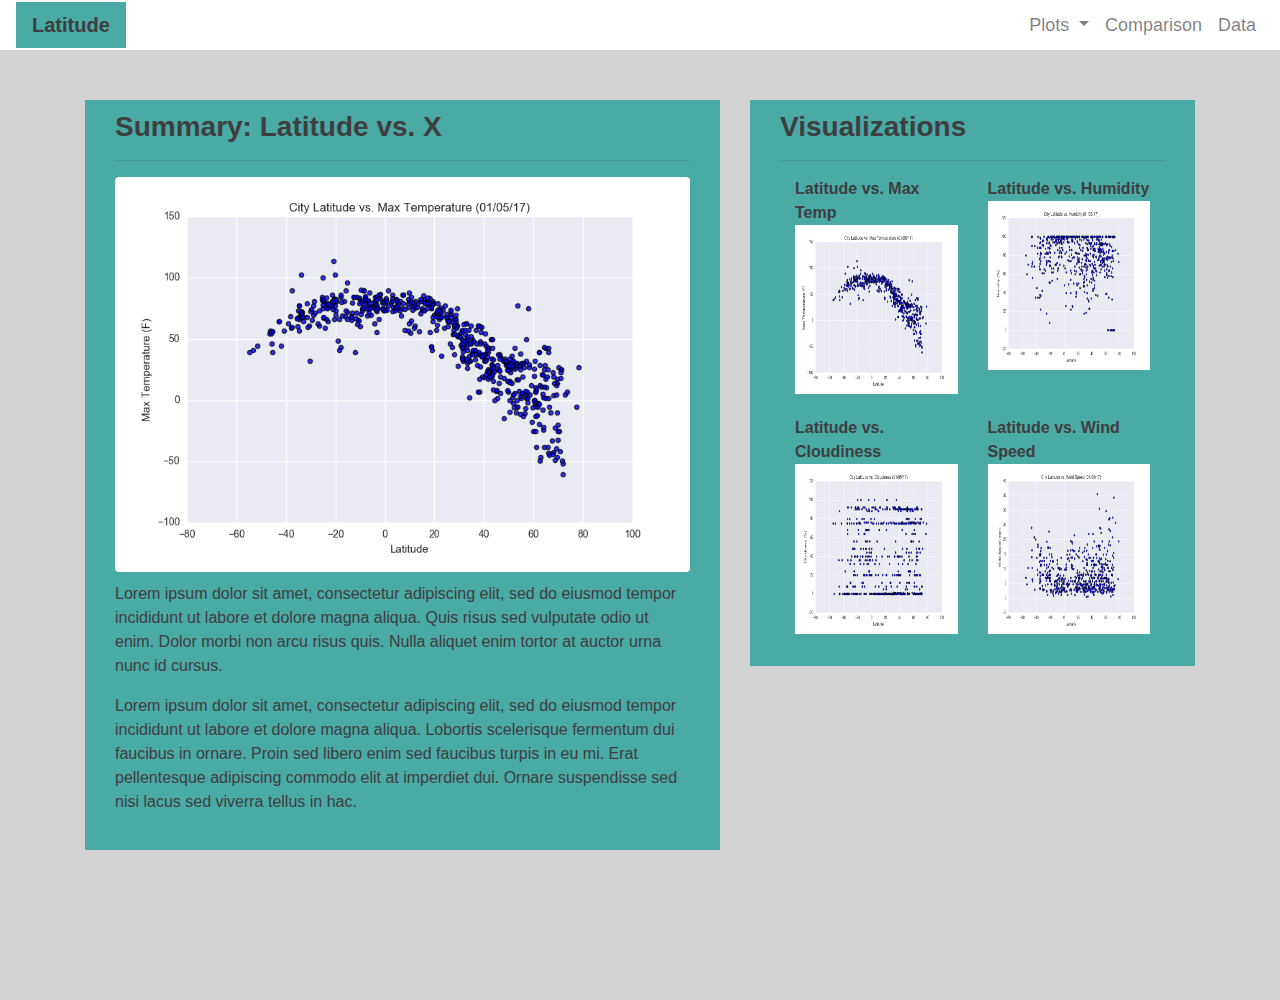
<file: index.html>
<!DOCTYPE html>
<html lang="en-us">

<head>

  <meta charset="UTF-8">
  <!-- Bootstrap CDN -->
  <link rel="stylesheet" href="https://stackpath.bootstrapcdn.com/bootstrap/4.3.1/css/bootstrap.min.css" integrity="sha384-ggOyR0iXCbMQv3Xipma34MD+dH/1fQ784/j6cY/iJTQUOhcWr7x9JvoRxT2MZw1T" crossorigin="anonymous">
  <script src="https://code.jquery.com/jquery-3.3.1.slim.min.js" integrity="sha384-q8i/X+965DzO0rT7abK41JStQIAqVgRVzpbzo5smXKp4YfRvH+8abtTE1Pi6jizo" crossorigin="anonymous"></script>
  <script src="https://cdnjs.cloudflare.com/ajax/libs/popper.js/1.14.7/umd/popper.min.js" integrity="sha384-UO2eT0CpHqdSJQ6hJty5KVphtPhzWj9WO1clHTMGa3JDZwrnQq4sF86dIHNDz0W1" crossorigin="anonymous"></script>
  <script src="https://stackpath.bootstrapcdn.com/bootstrap/4.3.1/js/bootstrap.min.js" integrity="sha384-JjSmVgyd0p3pXB1rRibZUAYoIIy6OrQ6VrjIEaFf/nJGzIxFDsf4x0xIM+B07jRM" crossorigin="anonymous"></script>
  <link rel="stylesheet" type="text/css" href="style.css">
  <title>Weather Landing</title>
</head>

<body>
  <!-- Creates the Overall Grid -->
  
  <div class="navigation">
    <nav class="navbar navbar-expand-lg navbar-light">
      <a class="navbar-brand" href="index.html">Latitude</a>
      <button class="navbar-toggler" type="button" data-toggle="collapse" data-target="#navbarNavDropdown" aria-controls="navbarNavDropdown" aria-expanded="false" aria-label="Toggle navigation">
        <span class="navbar-toggler-icon"></span>
      </button>
      <div class = "collapse navbar-collapse" id="navbarNavDropdown">
        <ul class = "navbar-nav ml-auto">
            <li class = "nav-item dropdown">
              <a class="nav-link dropdown-toggle" href="#" id="navbarDropdownMenuLink" role="button" data-toggle="dropdown" aria-haspopup="true" aria-expanded="false">
                Plots
              </a>
              <div class = "dropdown-menu" aria-labelledby="navbarDropdownMenuLink">
                <a class = "dropdown-item" href = "maxtemperature.html">Max Temperature</a>
                <a class = "dropdown-item" href = "humidity.html">Humidity</a>
                <a class = "dropdown-item" href = "cloudiness.html">Cloudiness</a>
                <a class = "dropdown-item" href = "windspeed.html">Wind Speed</a>
              </div>
            </li>
            <li class = "nav-item">
              <a class="nav-link" href="comparison.html"> Comparison</a>
            </li>
            <li class = "nav-item">
                <a class="nav-link" href="data.html"> Data</a>
            </li>
          </ul>
        </div>
    </nav>
  </div>
  
  <div class="container">
    <div class="row">
        <div class="col-lg-7 col-md-12">
            <div class="box" style = "padding-bottom: 20px;">
                <h3 class="title"> Summary: Latitude vs. X </h3>
                <hr>
                <img src="assets/images/Fig1.png" class="visualization rounded float-left" alt="Latitude vs Max Temp Graph">
                <p> Lorem ipsum dolor sit amet, consectetur adipiscing elit, sed do eiusmod tempor incididunt ut labore et dolore magna aliqua. Quis risus sed vulputate odio ut enim. Dolor morbi non arcu risus quis. Nulla aliquet enim tortor at auctor urna nunc id cursus.
                </p>
                <p>
                    Lorem ipsum dolor sit amet, consectetur adipiscing elit, sed do eiusmod tempor incididunt ut labore et dolore magna aliqua. Lobortis scelerisque fermentum dui faucibus in ornare. Proin sed libero enim sed faucibus turpis in eu mi. Erat pellentesque adipiscing commodo elit at imperdiet dui. Ornare suspendisse sed nisi lacus sed viverra tellus in hac.
                </p>
            </div>
        </div>
        <div class="col-lg-5 col-md-12">
          <div class="box">
              <h3 class="title">Visualizations</h3>
              <hr>
              <div class="container">
                  <div class="row" style="padding-bottom: 70px;">
                      <div class="col-6">
                          <div class="title">Latitude vs. Max Temp</div>
                          <a href="visualizations/maxtemperature.html">
                          <img class="panel" src="assets/images/Fig1.png" alt="Lat vs Max Temp Graph">
                          </a>
                      </div>
                      <div class="col-6">
                          <div class="title">Latitude vs. Humidity</b></div>
                          <a href="visualizations/humidity.html">
                          <img class="panel" src="assets/images/Fig2.png" alt="Lat vs Humidity Graph">
                          </a>
                      </div>
                  </div>
                  <div class="row" style="padding-bottom: 70px;">
                      <div class="col-6">
                          <div class="title">Latitude vs. Cloudiness</div>
                          <a href="visualizations/cloudiness.html">
                          <img class="panel" src="assets/images/Fig3.png" alt="Lat vs Cloudiness Graph">
                          </a>
                      </div>
                      <div class="col-6">
                          <div class="title">Latitude vs. Wind Speed</div>
                          <a href="visualizations/windspeed.html">
                              <img class="panel" src="assets/images/Fig4.png" alt="vs Wind Speed Graph">
                          </a>
                      </div>
                  </div>
              </div>
          </div>
      </div>
    </div>
  </div>

</body>

</html>
</file>
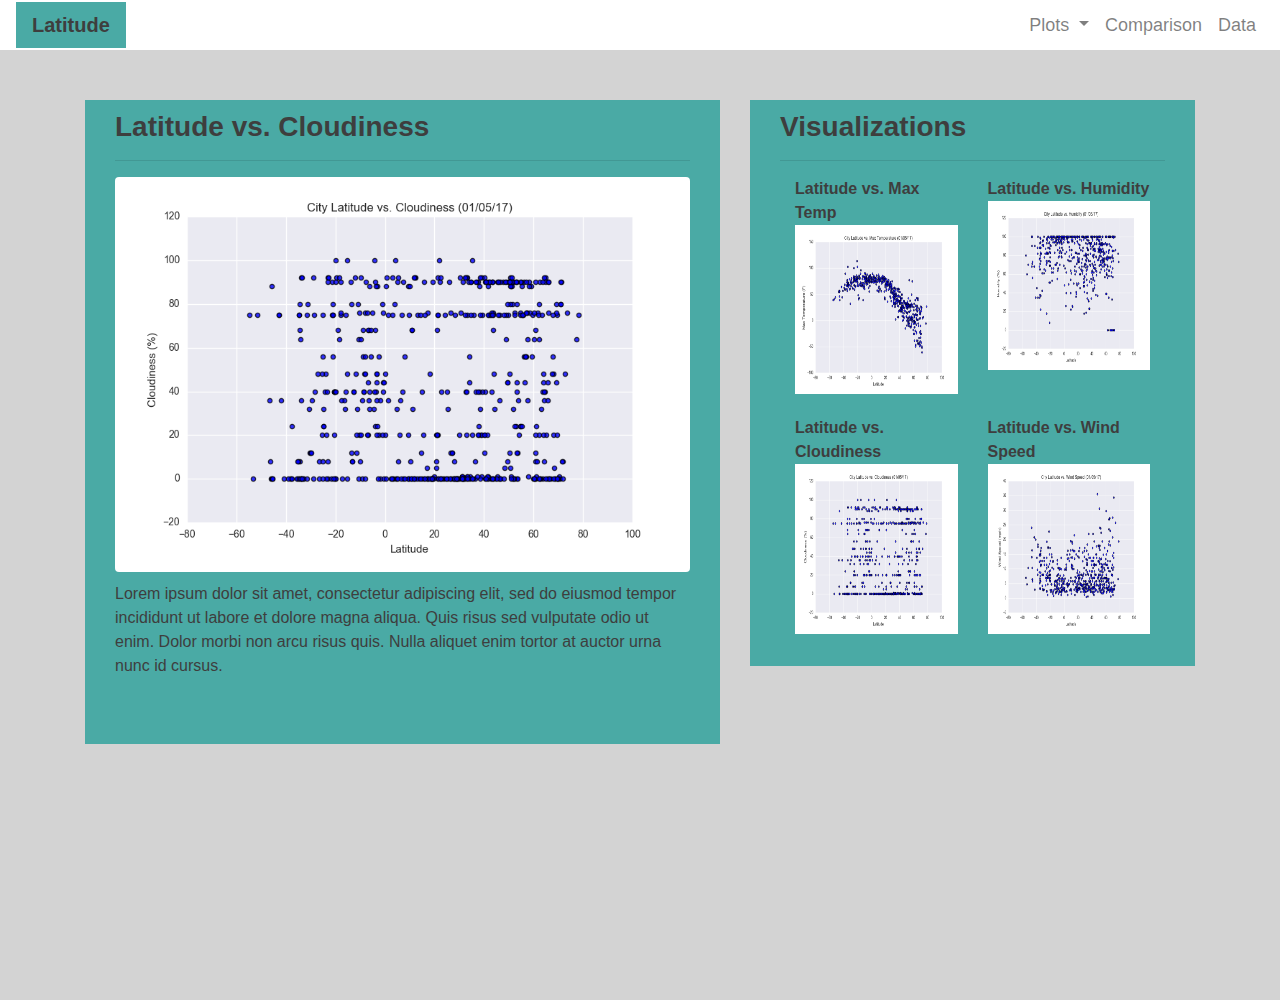
<file: visualizations/cloudiness.html>
<!DOCTYPE html>
<html lang="en-us">

<head>

  <meta charset="UTF-8">
  <!-- Bootstrap CDN -->
  <link rel="stylesheet" href="https://stackpath.bootstrapcdn.com/bootstrap/4.3.1/css/bootstrap.min.css" integrity="sha384-ggOyR0iXCbMQv3Xipma34MD+dH/1fQ784/j6cY/iJTQUOhcWr7x9JvoRxT2MZw1T" crossorigin="anonymous">
  <script src="https://code.jquery.com/jquery-3.3.1.slim.min.js" integrity="sha384-q8i/X+965DzO0rT7abK41JStQIAqVgRVzpbzo5smXKp4YfRvH+8abtTE1Pi6jizo" crossorigin="anonymous"></script>
  <script src="https://cdnjs.cloudflare.com/ajax/libs/popper.js/1.14.7/umd/popper.min.js" integrity="sha384-UO2eT0CpHqdSJQ6hJty5KVphtPhzWj9WO1clHTMGa3JDZwrnQq4sF86dIHNDz0W1" crossorigin="anonymous"></script>
  <script src="https://stackpath.bootstrapcdn.com/bootstrap/4.3.1/js/bootstrap.min.js" integrity="sha384-JjSmVgyd0p3pXB1rRibZUAYoIIy6OrQ6VrjIEaFf/nJGzIxFDsf4x0xIM+B07jRM" crossorigin="anonymous"></script>
  <link rel="stylesheet" type="text/css" href="../style.css">
  <title>Lat vs. Cloudiness</title>
</head>
<body>

  <div class="navigation">
    <nav class="navbar navbar-expand-lg navbar-light">
      <a class="navbar-brand" href="../index.html">Latitude</a>
      <button class="navbar-toggler" type="button" data-toggle="collapse" data-target="#navbarNavDropdown" aria-controls="navbarNavDropdown" aria-expanded="false" aria-label="Toggle navigation">
        <span class="navbar-toggler-icon"></span>
      </button>
      <div class = "collapse navbar-collapse" id="navbarNavDropdown">
        <ul class = "navbar-nav ml-auto">
            <li class = "nav-item dropdown">
              <a class="nav-link dropdown-toggle" href="#" id="navbarDropdownMenuLink" role="button" data-toggle="dropdown" aria-haspopup="true" aria-expanded="false">
                Plots
              </a>
              <div class = "dropdown-menu" aria-labelledby="navbarDropdownMenuLink">
                <a class = "dropdown-item" href = "maxtemperature.html">Max Temperature</a>
                <a class = "dropdown-item" href = "humidity.html">Humidity</a>
                <a class = "dropdown-item" href = "cloudiness.html">Cloudiness</a>
                <a class = "dropdown-item" href = "windspeed.html">Wind Speed</a>
              </div>
            </li>
            <li class = "nav-item">
              <a class="nav-link" href="comparison.html"> Comparison</a>
            </li>
            <li class = "nav-item">
                <a class="nav-link" href="data.html"> Data</a>
            </li>
          </ul>
        </div>
    </nav>
  </div>
<div class = "container">
    <div class="row">
        <div class="col-lg-7 col-md-12">
            <div class="box" style = "padding-bottom: 50px;">
                <h3 class="title"> Latitude vs. Cloudiness </h3>
                <hr>
                <img src="../assets/images/Fig3.png" class="visualization rounded float-left" alt="Latitude vs Cloudiness Graph" width = 250px height = 250px>
                <p> Lorem ipsum dolor sit amet, consectetur adipiscing elit, sed do eiusmod tempor incididunt ut labore et dolore magna aliqua. Quis risus sed vulputate odio ut enim. Dolor morbi non arcu risus quis. Nulla aliquet enim tortor at auctor urna nunc id cursus.</p>
            </div>
        </div>
        <div class="col-lg-5 col-md-12">
          <div class="box">
              <h3 class="title">Visualizations</h3>
              <hr>
              <div class="container">
                <div class="row" style="padding-bottom: 70px;">
                    <div class="col-6">
                        <div class="title">Latitude vs. Max Temp</div>
                        <a href="maxtemperature.html">
                        <img class="panel" src="../assets/images/Fig1.png" alt="Latitude vs Max Temp Graph">
                        </a>
                    </div>
                    <div class="col-6">
                        <div class="title">Latitude vs. Humidity</b></div>
                        <a href="humidity.html">
                        <img class="panel" src="../assets/images/Fig2.png" alt="Latitude vs Humidity Graph">
                        </a>
                    </div>
                </div>
                <div class="row" style="padding-bottom: 70px;">
                    <div class="col-6">
                        <div class="title">Latitude vs. Cloudiness</div>
                        <a href="cloudiness.html">
                        <img class="panel" src="../assets/images/Fig3.png" alt="Latitude vs Cloudiness Graph">
                        </a>
                    </div>
                    <div class="col-6">
                        <div class="title">Latitude vs. Wind Speed</div>
                        <a href="windspeed.html">
                            <img class="panel" src="../assets/images/Fig4.png" alt="Latitude vs Wind Speed Graph">
                        </a>
                    </div>
                </div>
            </div>
          </div>
      </div>
  </div>
</div>

</body>
</html>
</file>
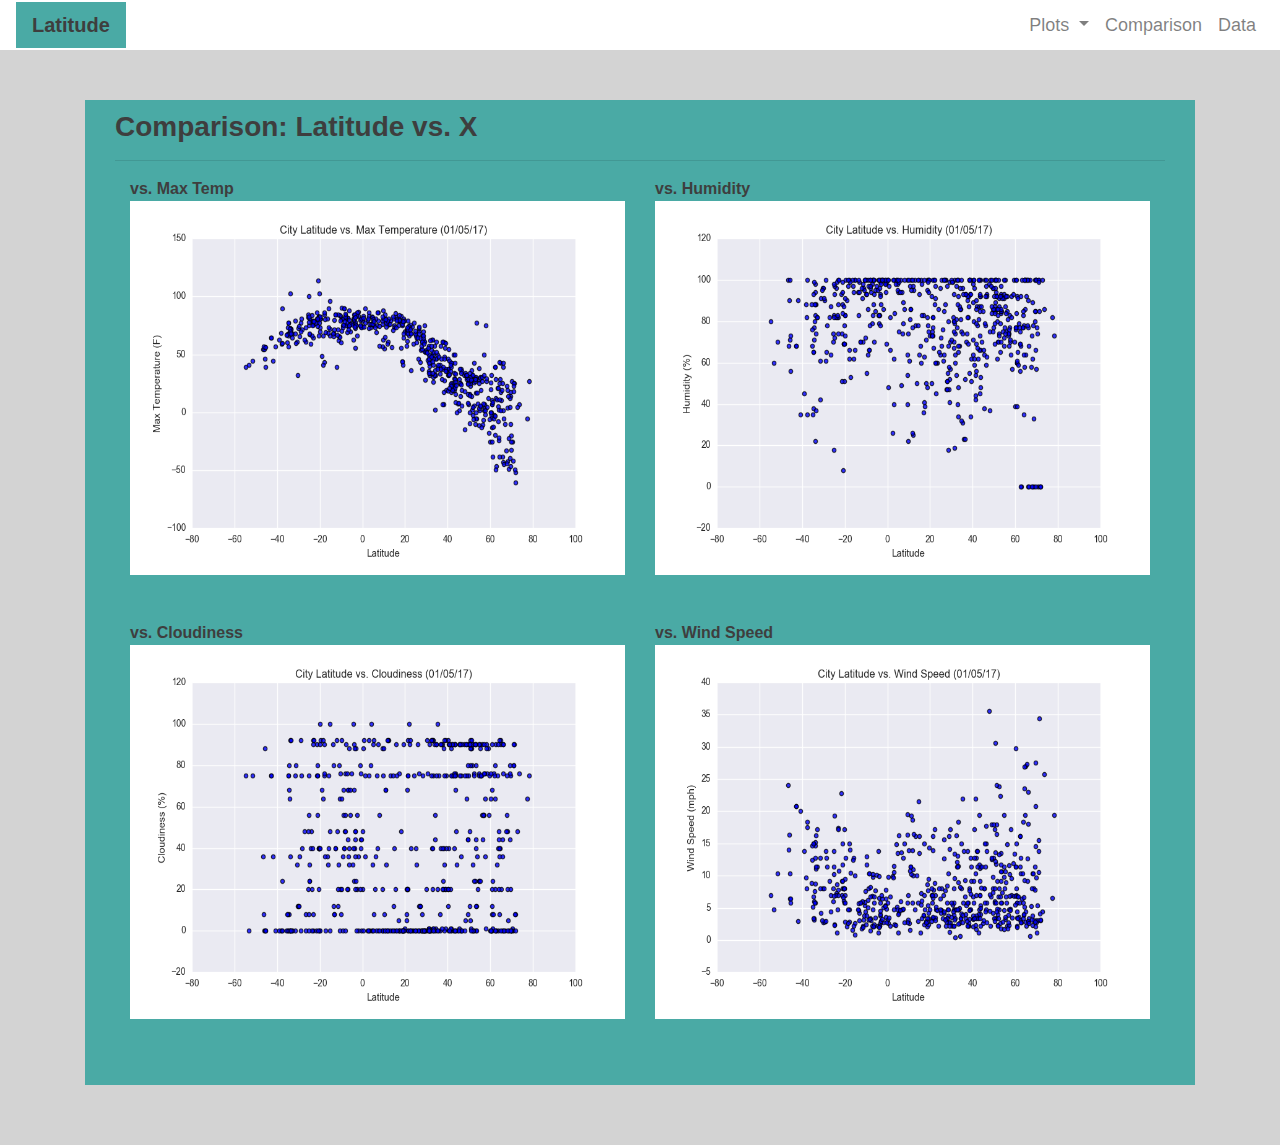
<file: visualizations/comparison.html>
<!DOCTYPE html>
<html lang="en-us">

<head>

  <meta charset="UTF-8">
  <!-- Bootstrap CDN -->
  <link rel="stylesheet" href="https://stackpath.bootstrapcdn.com/bootstrap/4.3.1/css/bootstrap.min.css" integrity="sha384-ggOyR0iXCbMQv3Xipma34MD+dH/1fQ784/j6cY/iJTQUOhcWr7x9JvoRxT2MZw1T" crossorigin="anonymous">
  <script src="https://code.jquery.com/jquery-3.3.1.slim.min.js" integrity="sha384-q8i/X+965DzO0rT7abK41JStQIAqVgRVzpbzo5smXKp4YfRvH+8abtTE1Pi6jizo" crossorigin="anonymous"></script>
  <script src="https://cdnjs.cloudflare.com/ajax/libs/popper.js/1.14.7/umd/popper.min.js" integrity="sha384-UO2eT0CpHqdSJQ6hJty5KVphtPhzWj9WO1clHTMGa3JDZwrnQq4sF86dIHNDz0W1" crossorigin="anonymous"></script>
  <script src="https://stackpath.bootstrapcdn.com/bootstrap/4.3.1/js/bootstrap.min.js" integrity="sha384-JjSmVgyd0p3pXB1rRibZUAYoIIy6OrQ6VrjIEaFf/nJGzIxFDsf4x0xIM+B07jRM" crossorigin="anonymous"></script>
  <link rel="stylesheet" type="text/css" href="../style.css">
  <title>Comparison</title>
</head>

<body>
  <!-- Creates the Overall Grid -->
  
  <div class="navigation">
    <nav class="navbar navbar-expand-lg navbar-light">
      <a class="navbar-brand" href="../index.html">Latitude</a>
      <button class="navbar-toggler" type="button" data-toggle="collapse" data-target="#navbarNavDropdown" aria-controls="navbarNavDropdown" aria-expanded="false" aria-label="Toggle navigation">
        <span class="navbar-toggler-icon"></span>
      </button>
      <div class = "collapse navbar-collapse" id="navbarNavDropdown">
        <ul class = "navbar-nav ml-auto">
            <li class = "nav-item dropdown">
              <a class="nav-link dropdown-toggle" href="#" id="navbarDropdownMenuLink" role="button" data-toggle="dropdown" aria-haspopup="true" aria-expanded="false">
                Plots
              </a>
              <div class = "dropdown-menu" aria-labelledby="navbarDropdownMenuLink">
                <a class = "dropdown-item" href = "maxtemperature.html">Max Temperature</a>
                <a class = "dropdown-item" href = "humidity.html">Humidity</a>
                <a class = "dropdown-item" href = "cloudiness.html">Cloudiness</a>
                <a class = "dropdown-item" href = "windspeed.html">Wind Speed</a>
              </div>
            </li>
            <li class = "nav-item">
              <a class="nav-link" href="comparison.html"> Comparison</a>
            </li>
            <li class = "nav-item">
                <a class="nav-link" href="data.html"> Data</a>
            </li>
          </ul>
        </div>
    </nav>
  </div>
  
  <div class="container">
    <div class="row">
        <div class="col-lg-12 col-md-12">
            <div class="box" style = "padding-bottom: 20px;">
                <h3 class="title"> Comparison: Latitude vs. X </h3>
                <hr>
                <div class="container">
                    <div class="row" style="padding-bottom: 70px;">
                        <div class="col-6">
                            <div class="title"> vs. Max Temp</div>
                            <a href="maxtemperature.html">
                            <img class="panel" src="../assets/images/Fig1.png" alt="Latitude vs Max Temp Graph">
                            </a>
                        </div>
                        <div class="col-6">
                            <div class="title"> vs. Humidity</b></div>
                            <a href="humidity.html">
                            <img class="panel" src="../assets/images/Fig2.png" alt="Latitude vs Humidity Graph">
                            </a>
                        </div>
                    </div>
                    <div class="row" style="padding-bottom: 70px;">
                        <div class="col-6">
                            <div class="title"> vs. Cloudiness</div>
                            <a href="cloudiness.html">
                            <img class="panel" src="../assets/images/Fig3.png" alt="Latitude vs Cloudiness Graph">
                            </a>
                        </div>
                        <div class="col-6">
                            <div class="title"> vs. Wind Speed</div>
                            <a href="windspeed.html">
                                <img class="panel" src="../assets/images/Fig4.png" alt="Latitude vs Wind Speed Graph">
                            </a>
                        </div>
                    </div>
            </div>
        </div>
    </div>
  </div>

</body>

</html>
</file>
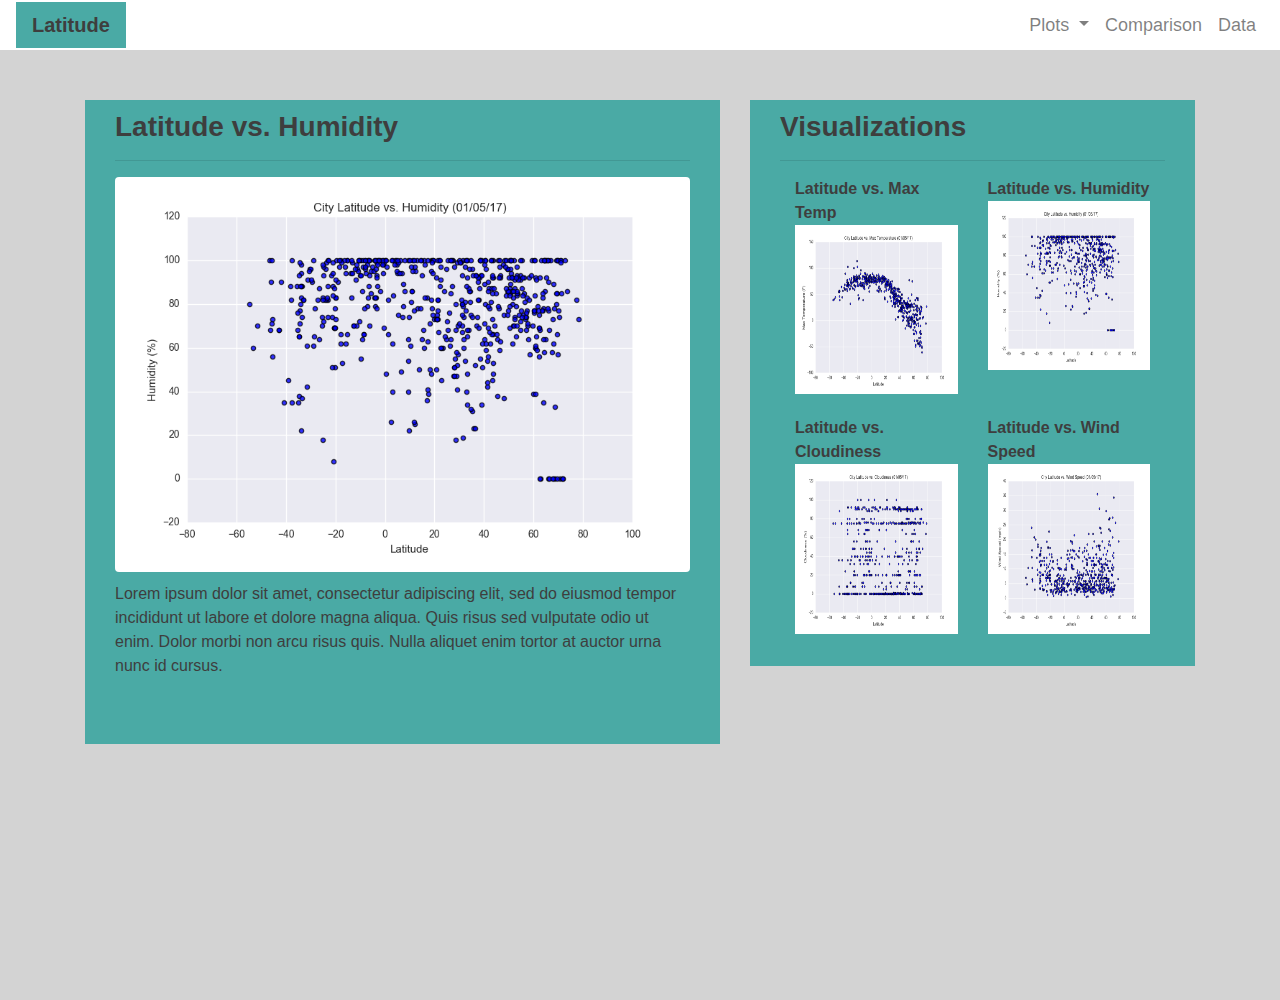
<file: visualizations/humidity.html>
<!DOCTYPE html>
<html lang="en-us">

<head>

  <meta charset="UTF-8">
  <!-- Bootstrap CDN -->
  <link rel="stylesheet" href="https://stackpath.bootstrapcdn.com/bootstrap/4.3.1/css/bootstrap.min.css" integrity="sha384-ggOyR0iXCbMQv3Xipma34MD+dH/1fQ784/j6cY/iJTQUOhcWr7x9JvoRxT2MZw1T" crossorigin="anonymous">
  <script src="https://code.jquery.com/jquery-3.3.1.slim.min.js" integrity="sha384-q8i/X+965DzO0rT7abK41JStQIAqVgRVzpbzo5smXKp4YfRvH+8abtTE1Pi6jizo" crossorigin="anonymous"></script>
  <script src="https://cdnjs.cloudflare.com/ajax/libs/popper.js/1.14.7/umd/popper.min.js" integrity="sha384-UO2eT0CpHqdSJQ6hJty5KVphtPhzWj9WO1clHTMGa3JDZwrnQq4sF86dIHNDz0W1" crossorigin="anonymous"></script>
  <script src="https://stackpath.bootstrapcdn.com/bootstrap/4.3.1/js/bootstrap.min.js" integrity="sha384-JjSmVgyd0p3pXB1rRibZUAYoIIy6OrQ6VrjIEaFf/nJGzIxFDsf4x0xIM+B07jRM" crossorigin="anonymous"></script>
  <link rel="stylesheet" type="text/css" href="../style.css">
  <title>Lat vs. Humidity</title>
</head>
<body>

  <div class="navigation">
    <nav class="navbar navbar-expand-lg navbar-light">
      <a class="navbar-brand" href="../index.html">Latitude</a>
      <button class="navbar-toggler" type="button" data-toggle="collapse" data-target="#navbarNavDropdown" aria-controls="navbarNavDropdown" aria-expanded="false" aria-label="Toggle navigation">
        <span class="navbar-toggler-icon"></span>
      </button>
      <div class = "collapse navbar-collapse" id="navbarNavDropdown">
        <ul class = "navbar-nav ml-auto">
            <li class = "nav-item dropdown">
              <a class="nav-link dropdown-toggle" href="#" id="navbarDropdownMenuLink" role="button" data-toggle="dropdown" aria-haspopup="true" aria-expanded="false">
                Plots
              </a>
              <div class = "dropdown-menu" aria-labelledby="navbarDropdownMenuLink">
                <a class = "dropdown-item" href = "maxtemperature.html">Max Temperature</a>
                <a class = "dropdown-item" href = "humidity.html">Humidity</a>
                <a class = "dropdown-item" href = "cloudiness.html">Cloudiness</a>
                <a class = "dropdown-item" href = "windspeed.html">Wind Speed</a>
              </div>
            </li>
            <li class = "nav-item">
              <a class="nav-link" href="comparison.html"> Comparison</a>
            </li>
            <li class = "nav-item">
                <a class="nav-link" href="data.html"> Data</a>
            </li>
          </ul>
        </div>
    </nav>
  </div>
<div class = "container">
    <div class="row">
        <div class="col-lg-7 col-md-12">
            <div class="box" style = "padding-bottom: 50px;">
                <h3 class="title"> Latitude vs. Humidity </h3>
                <hr>
                <img src="../assets/images/Fig2.png" class="visualization rounded float-left" alt="Latitude vs Humidity Graph" width = 250px height = 250px>
                <p> Lorem ipsum dolor sit amet, consectetur adipiscing elit, sed do eiusmod tempor incididunt ut labore et dolore magna aliqua. Quis risus sed vulputate odio ut enim. Dolor morbi non arcu risus quis. Nulla aliquet enim tortor at auctor urna nunc id cursus.</p>
            </div>
        </div>
        <div class="col-lg-5 col-md-12">
          <div class="box">
              <h3 class="title">Visualizations</h3>
              <hr>
              <div class="container">
                <div class="row" style="padding-bottom: 70px;">
                    <div class="col-6">
                        <div class="title">Latitude vs. Max Temp</div>
                        <a href="maxtemperature.html">
                        <img class="panel" src="../assets/images/Fig1.png" alt="Latitude vs Max Temp Graph">
                        </a>
                    </div>
                    <div class="col-6">
                        <div class="title">Latitude vs. Humidity</b></div>
                        <a href="humidity.html">
                        <img class="panel" src="../assets/images/Fig2.png" alt="Latitude vs Humidity Graph">
                        </a>
                    </div>
                </div>
                <div class="row" style="padding-bottom: 70px;">
                    <div class="col-6">
                        <div class="title">Latitude vs. Cloudiness</div>
                        <a href="cloudiness.html">
                        <img class="panel" src="../assets/images/Fig3.png" alt="Latitude vs Cloudiness Graph">
                        </a>
                    </div>
                    <div class="col-6">
                        <div class="title">Latitude vs. Wind Speed</div>
                        <a href="windspeed.html">
                            <img class="panel" src="../assets/images/Fig4.png" alt="Latitude vs Wind Speed Graph">
                        </a>
                    </div>
                </div>
            </div>
          </div>
      </div>
  </div>
</div>

</body>
</html>
</file>
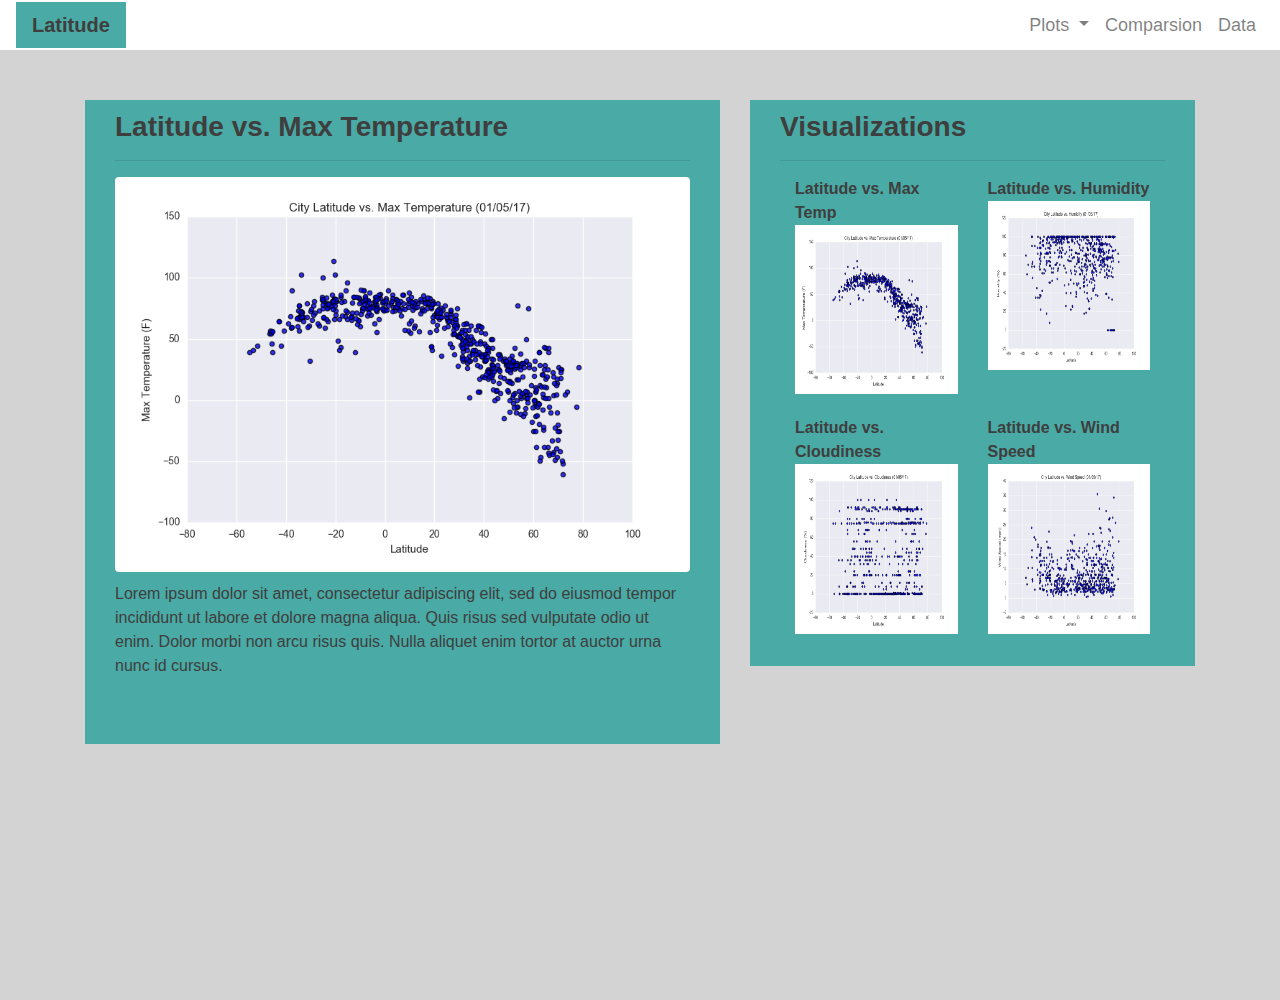
<file: visualizations/maxtemperature.html>
<!DOCTYPE html>
<html lang="en-us">

<head>

  <meta charset="UTF-8">
  <!-- Bootstrap CDN -->
  <link rel="stylesheet" href="https://stackpath.bootstrapcdn.com/bootstrap/4.3.1/css/bootstrap.min.css" integrity="sha384-ggOyR0iXCbMQv3Xipma34MD+dH/1fQ784/j6cY/iJTQUOhcWr7x9JvoRxT2MZw1T" crossorigin="anonymous">
  <script src="https://code.jquery.com/jquery-3.3.1.slim.min.js" integrity="sha384-q8i/X+965DzO0rT7abK41JStQIAqVgRVzpbzo5smXKp4YfRvH+8abtTE1Pi6jizo" crossorigin="anonymous"></script>
  <script src="https://cdnjs.cloudflare.com/ajax/libs/popper.js/1.14.7/umd/popper.min.js" integrity="sha384-UO2eT0CpHqdSJQ6hJty5KVphtPhzWj9WO1clHTMGa3JDZwrnQq4sF86dIHNDz0W1" crossorigin="anonymous"></script>
  <script src="https://stackpath.bootstrapcdn.com/bootstrap/4.3.1/js/bootstrap.min.js" integrity="sha384-JjSmVgyd0p3pXB1rRibZUAYoIIy6OrQ6VrjIEaFf/nJGzIxFDsf4x0xIM+B07jRM" crossorigin="anonymous"></script>
  <link rel="stylesheet" type="text/css" href="../style.css">
  <title>Lat vs. Max Temp</title>
</head>
<body>

  <div class="navigation">
    <nav class="navbar navbar-expand-lg navbar-light">
      <a class="navbar-brand" href="../index.html">Latitude</a>
      <button class="navbar-toggler" type="button" data-toggle="collapse" data-target="#navbarNavDropdown" aria-controls="navbarNavDropdown" aria-expanded="false" aria-label="Toggle navigation">
        <span class="navbar-toggler-icon"></span>
      </button>
      <div class = "collapse navbar-collapse" id="navbarNavDropdown">
        <ul class = "navbar-nav ml-auto">
            <li class = "nav-item dropdown">
              <a class="nav-link dropdown-toggle" href="#" id="navbarDropdownMenuLink" role="button" data-toggle="dropdown" aria-haspopup="true" aria-expanded="false">
                Plots
              </a>
              <div class = "dropdown-menu" aria-labelledby="navbarDropdownMenuLink">
                <a class = "dropdown-item" href = "maxtemperature.html">Max Temperature</a>
                <a class = "dropdown-item" href = "humidity.html">Humidity</a>
                <a class = "dropdown-item" href = "cloudiness.html">Cloudiness</a>
                <a class = "dropdown-item" href = "windspeed.html">Wind Speed</a>
              </div>
            </li>
            <li class = "nav-item">
              <a class="nav-link" href="comparison.html"> Comparsion</a>
            </li>
            <li class = "nav-item">
                <a class="nav-link" href="data.html"> Data</a>
            </li>
          </ul>
        </div>
    </nav>
  </div>
<div class = "container">
    <div class="row">
        <div class="col-lg-7 col-md-12">
            <div class="box" style = "padding-bottom: 50px;">
                <h3 class="title"> Latitude vs. Max Temperature </h3>
                <hr>
                <img src="../assets/images/Fig1.png" class="visualization rounded float-left" alt="Latitude vs Max Temp Graph" width = 250px height = 250px>
                <p> Lorem ipsum dolor sit amet, consectetur adipiscing elit, sed do eiusmod tempor incididunt ut labore et dolore magna aliqua. Quis risus sed vulputate odio ut enim. Dolor morbi non arcu risus quis. Nulla aliquet enim tortor at auctor urna nunc id cursus.</p>
            </div>
        </div>
        <div class="col-lg-5 col-md-12">
          <div class="box">
              <h3 class="title">Visualizations</h3>
              <hr>
              <div class="container">
                <div class="row" style="padding-bottom: 70px;">
                    <div class="col-6">
                        <div class="title">Latitude vs. Max Temp</div>
                        <a href="maxtemperature.html">
                        <img class="panel" src="../assets/images/Fig1.png" alt="Latitude vs Max Temp Graph">
                        </a>
                    </div>
                    <div class="col-6">
                        <div class="title">Latitude vs. Humidity</b></div>
                        <a href="humidity.html">
                        <img class="panel" src="../assets/images/Fig2.png" alt="Latitude vs Humidity Graph">
                        </a>
                    </div>
                </div>
                <div class="row" style="padding-bottom: 70px;">
                    <div class="col-6">
                        <div class="title">Latitude vs. Cloudiness</div>
                        <a href="cloudiness.html">
                        <img class="panel" src="../assets/images/Fig3.png" alt="Latitude vs Cloudiness graph">
                        </a>
                    </div>
                    <div class="col-6">
                        <div class="title">Latitude vs. Wind Speed</div>
                        <a href="windspeed.html">
                            <img class="panel" src="../assets/images/Fig4.png" alt="Latitude vs Wind Speed Graph">
                        </a>
                    </div>
                </div>
            </div>
          </div>
      </div>
  </div>
</div>

</body>
</html>
</file>
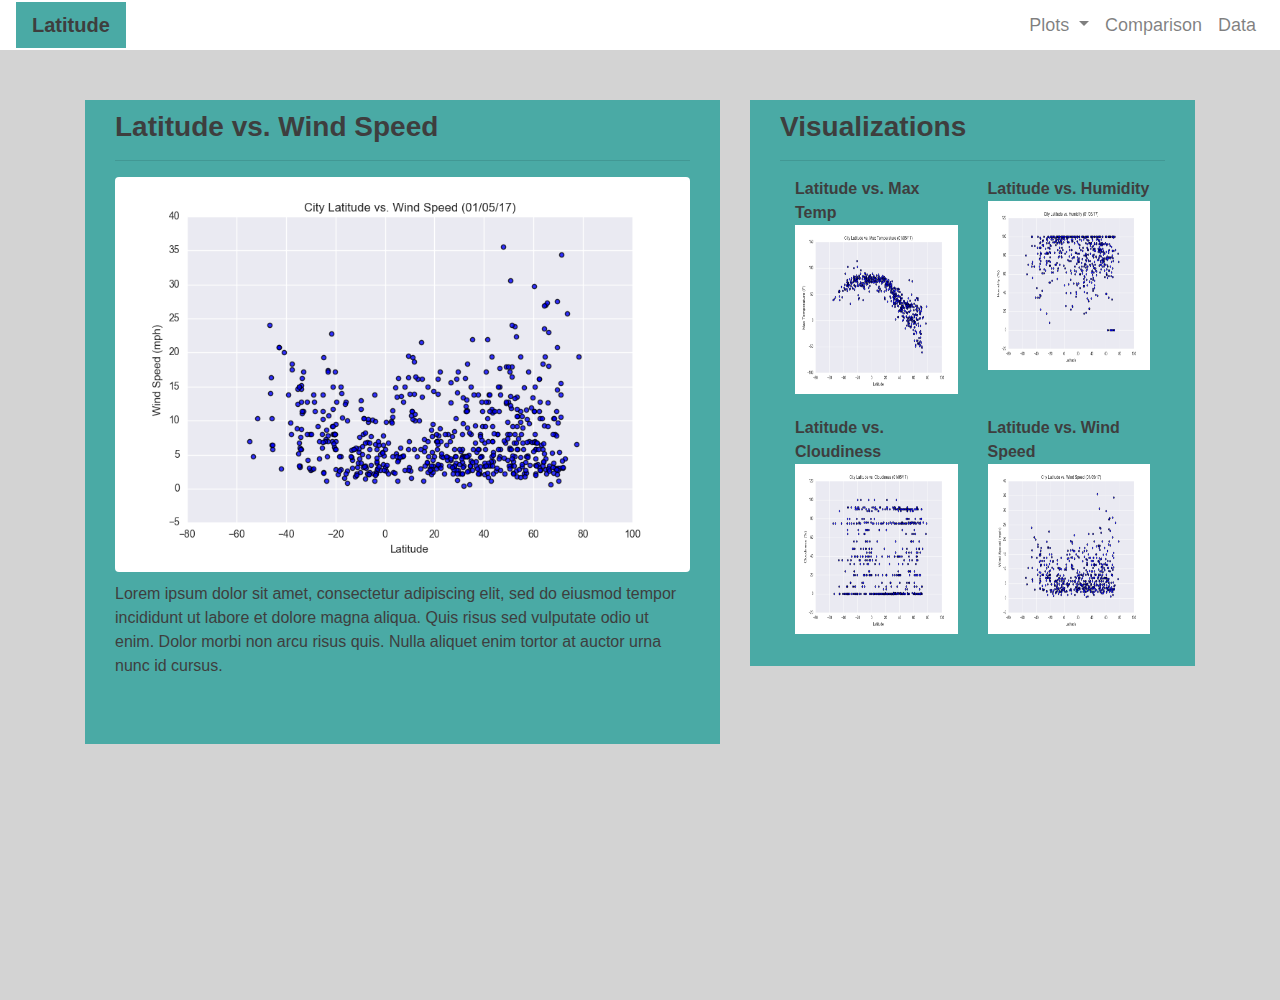
<file: visualizations/windspeed.html>
<!DOCTYPE html>
<html lang="en-us">

<head>

  <meta charset="UTF-8">
  <!-- Bootstrap CDN -->
  <link rel="stylesheet" href="https://stackpath.bootstrapcdn.com/bootstrap/4.3.1/css/bootstrap.min.css" integrity="sha384-ggOyR0iXCbMQv3Xipma34MD+dH/1fQ784/j6cY/iJTQUOhcWr7x9JvoRxT2MZw1T" crossorigin="anonymous">
  <script src="https://code.jquery.com/jquery-3.3.1.slim.min.js" integrity="sha384-q8i/X+965DzO0rT7abK41JStQIAqVgRVzpbzo5smXKp4YfRvH+8abtTE1Pi6jizo" crossorigin="anonymous"></script>
  <script src="https://cdnjs.cloudflare.com/ajax/libs/popper.js/1.14.7/umd/popper.min.js" integrity="sha384-UO2eT0CpHqdSJQ6hJty5KVphtPhzWj9WO1clHTMGa3JDZwrnQq4sF86dIHNDz0W1" crossorigin="anonymous"></script>
  <script src="https://stackpath.bootstrapcdn.com/bootstrap/4.3.1/js/bootstrap.min.js" integrity="sha384-JjSmVgyd0p3pXB1rRibZUAYoIIy6OrQ6VrjIEaFf/nJGzIxFDsf4x0xIM+B07jRM" crossorigin="anonymous"></script>
  <link rel="stylesheet" type="text/css" href="../style.css">
  <title>Lat vs. Wind Speed</title>
</head>
<body>

  <div class="navigation">
    <nav class="navbar navbar-expand-lg navbar-light">
      <a class="navbar-brand" href="../index.html">Latitude</a>
      <button class="navbar-toggler" type="button" data-toggle="collapse" data-target="#navbarNavDropdown" aria-controls="navbarNavDropdown" aria-expanded="false" aria-label="Toggle navigation">
        <span class="navbar-toggler-icon"></span>
      </button>
      <div class = "collapse navbar-collapse" id="navbarNavDropdown">
        <ul class = "navbar-nav ml-auto">
            <li class = "nav-item dropdown">
              <a class="nav-link dropdown-toggle" href="#" id="navbarDropdownMenuLink" role="button" data-toggle="dropdown" aria-haspopup="true" aria-expanded="false">
                Plots
              </a>
              <div class = "dropdown-menu" aria-labelledby="navbarDropdownMenuLink">
                <a class = "dropdown-item" href = "maxtemperature.html">Max Temperature</a>
                <a class = "dropdown-item" href = "humidity.html">Humidity</a>
                <a class = "dropdown-item" href = "cloudiness.html">Cloudiness</a>
                <a class = "dropdown-item" href = "windspeed.html">Wind Speed</a>
              </div>
            </li>
            <li class = "nav-item">
              <a class="nav-link" href="comparison.html"> Comparison</a>
            </li>
            <li class = "nav-item">
                <a class="nav-link" href="data.html"> Data</a>
            </li>
          </ul>
        </div>
    </nav>
  </div>
<div class = "container">
    <div class="row">
        <div class="col-lg-7 col-md-12">
            <div class="box" style = "padding-bottom: 50px;">
                <h3 class="title"> Latitude vs. Wind Speed </h3>
                <hr>
                <img src="../assets/images/Fig4.png" class="visualization rounded float-left" alt="Latitude vs Wind Speed Graph" width = 250px height = 250px>
                <p> Lorem ipsum dolor sit amet, consectetur adipiscing elit, sed do eiusmod tempor incididunt ut labore et dolore magna aliqua. Quis risus sed vulputate odio ut enim. Dolor morbi non arcu risus quis. Nulla aliquet enim tortor at auctor urna nunc id cursus.</p>
            </div>
        </div>
        <div class="col-lg-5 col-md-12">
          <div class="box">
              <h3 class="title">Visualizations</h3>
              <hr>
              <div class="container">
                <div class="row" style="padding-bottom: 70px;">
                    <div class="col-6">
                        <div class="title">Latitude vs. Max Temp</div>
                        <a href="maxtemperature.html">
                        <img class="panel" src="../assets/images/Fig1.png" alt="Latitude vs Max Temp Graph">
                        </a>
                    </div>
                    <div class="col-6">
                        <div class="title">Latitude vs. Humidity</b></div>
                        <a href="humidity.html">
                        <img class="panel" src="../assets/images/Fig2.png" alt="Latitude vs Humidity Graph">
                        </a>
                    </div>
                </div>
                <div class="row" style="padding-bottom: 70px;">
                    <div class="col-6">
                        <div class="title">Latitude vs. Cloudiness</div>
                        <a href="cloudiness.html">
                        <img class="panel" src="../assets/images/Fig3.png" alt="Latitude vs Cloudiness Graph">
                        </a>
                    </div>
                    <div class="col-6">
                        <div class="title">Latitude vs. Wind Speed</div>
                        <a href="windspeed.html">
                            <img class="panel" src="../assets/images/Fig4.png" alt="Latitude vs Wind Speed Graph">
                        </a>
                    </div>
                </div>
            </div>
          </div>
      </div>
  </div>
</div>

</body>
</html>
</file>
<file: style.css>
body {
    height: 1000px;
    background-color: lightgray;
    }

.box {
    margin-top: 50px;
    margin-bottom: 60px;
    padding: 10px 30px 10px;
    color: #3E3E3E;
    background-color: rgb(74,170,165);
  }

.navbar {
    font-size: 20px;
    max-height: 50px;
    background-color: rgb(255, 255, 255);
  }  

.navigation .navbar-brand {
    color: #3E3E3E;
    margin-left: 0px;
    padding: inherit;
    font-weight: bold;
    background-color: rgb(74,170,165);
    font-family: Arial;
  }

.nav-link{
    color: #3E3E3E;
  }

.active, .dropdown-menu .dropdown-item:active, a:hover {
    background-color: rgb(74,170,165);
    color: #3E3E3E;
  }

.dropdown-item {
    color: rgba(74,170,165);
  }

a {
    color: rgb(12, 0, 0);
    font-size: 18px;
  }

img{
    width:100%;
    height:100%;
    margin-bottom: 10px;
  }

.active, .panel:hover {
    border-color:#3E3E3E;
    border-style: solid;
    
  }

.vizualization {
    width:60%;
    height:60%;
  }

.navbar-collapse{
    float:right;
  }

.title {
    font-weight: 600;
  }





@media(max-width: 992px) {
    .navbar-expand-lg {
    background-color: rgb(225,225,225);
    }
    .navbar {
      max-height: none;
      padding: inherit;
    }
    .navbar div {
      margin: inherit;
      background-color: rgb(225, 225, 225);
    }
    .navbar-brand {
      padding: 10px;
    }
    button{
      margin-right: 30px;
    }
    button:focus {
      outline: 1px dotted;
      outline: auto 5px;
    }
  }
</file>
